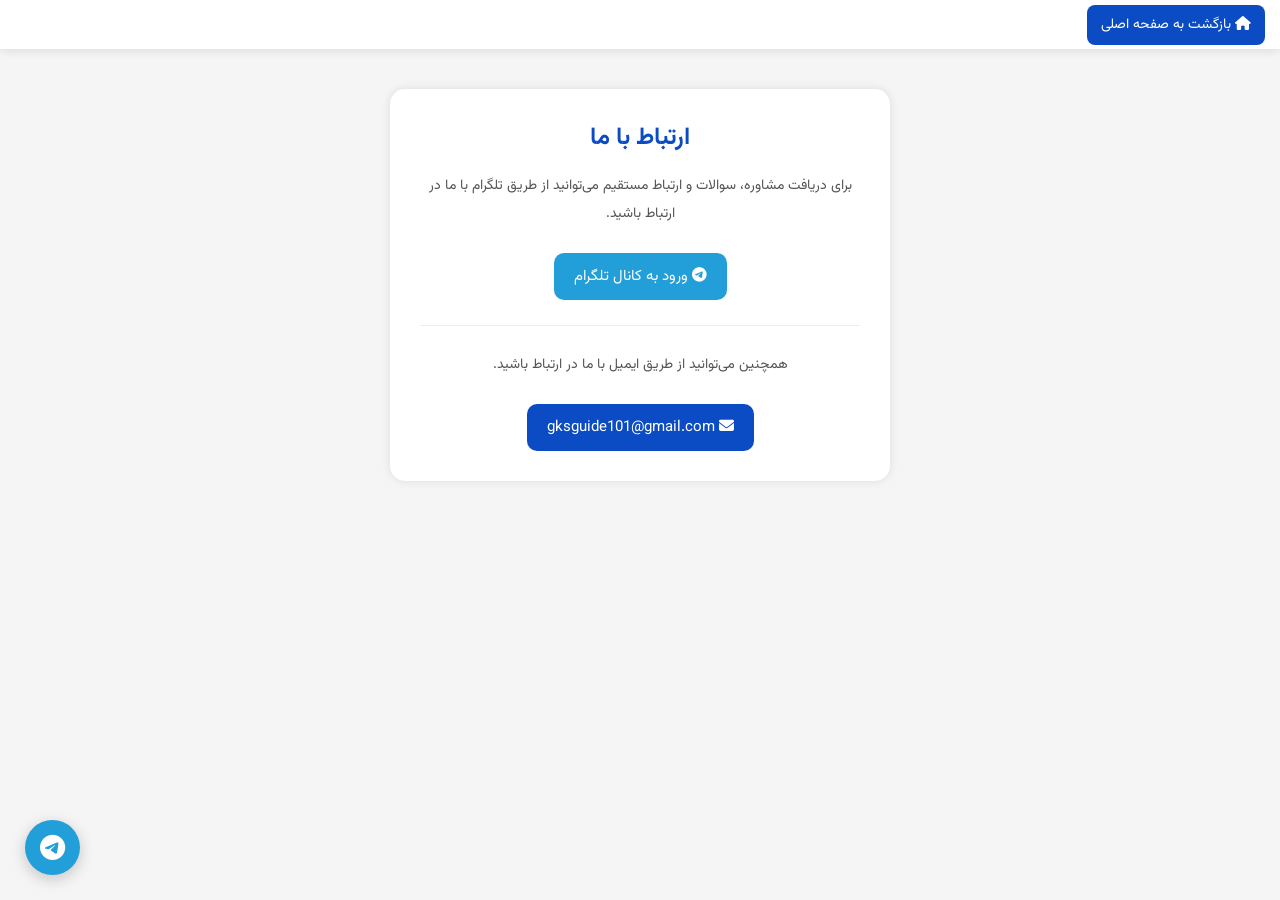
<file: contact.html>
<!DOCTYPE html>
<html lang="fa" dir="rtl">
<head>
<meta charset="UTF-8">
<meta name="viewport" content="width=device-width, initial-scale=1.0">
<title>ارتباط با ما</title>
<link rel="stylesheet" href="https://cdnjs.cloudflare.com/ajax/libs/font-awesome/6.5.0/css/all.min.css">
<style>
@import url('https://fonts.googleapis.com/css2?family=Vazirmatn:wght@400;700&display=swap');
*{ margin:0; padding:0; box-sizing:border-box; font-family:'Vazirmatn',tahoma; }
body{ background:#f5f5f5; }
.top-bar{ background:white; padding:12px 15px; box-shadow:0 2px 10px rgba(0,0,0,0.1); }
.top-bar a{ text-decoration:none; background:#0b4cc4; color:white; padding:9px 14px; border-radius:8px; font-size:14px; }
.container{ max-width:500px; margin:40px auto; background:white; padding:30px; border-radius:15px; text-align:center; box-shadow:0 0 10px rgba(0,0,0,0.1); }
.container h2{ color:#0b4cc4; margin-bottom:15px; }
.container p{ line-height:2; font-size:14px; color:#555; margin-bottom:10px; }
.telegram-btn{ display:inline-block; margin-top:15px; background:#229ED9; color:white; padding:12px 20px; border-radius:10px; text-decoration:none; font-size:15px; }
@media(max-width:768px){
    .container{ margin:20px 12px; padding:20px; }
}
/* دکمه شناور تلگرام */
.float-telegram {
    position: fixed;
    bottom: 25px;
    left: 25px;
    background: #229ED9;
    color: white;
    width: 55px;
    height: 55px;
    border-radius: 50%;
    display: flex;
    justify-content: center;
    align-items: center;
    font-size: 26px;
    box-shadow: 0 4px 15px rgba(0,0,0,0.2);
    text-decoration: none;
    transition: .3s;
    z-index: 999;
}

.float-telegram:hover {
    transform: scale(1.1);
    box-shadow: 0 6px 20px rgba(34,158,217,0.4);
}

@media(max-width:768px){
    .float-telegram {
        bottom: 15px;
        left: 15px;
        width: 48px;
        height: 48px;
        font-size: 22px;
    }
}
</style>
</head>
<body>
<div class="top-bar"><a href="index.html"><i class="fas fa-home"></i> بازگشت به صفحه اصلی</a></div>
<div class="container">
    <h2>ارتباط با ما</h2>
    <p>برای دریافت مشاوره، سوالات و ارتباط مستقیم می‌توانید از طریق تلگرام با ما در ارتباط باشید.</p>
    <a class="telegram-btn" href="https://t.me/kgsp_iran" target="_blank"><i class="fab fa-telegram"></i> ورود به کانال تلگرام</a>

    <hr style="margin:25px 0; border:none; border-top:1px solid #eee;">

    <p>همچنین می‌توانید از طریق ایمیل با ما در ارتباط باشید.</p>
    <a class="telegram-btn" href="mailto:gksguide101@gmail.com" style="background:#0b4cc4;">
        <i class="fas fa-envelope"></i> gksguide101@gmail.com
    </a>
</div>
<!-- دکمه شناور تلگرام -->
<a href="https://t.me/kgsp_iran" target="_blank" class="float-telegram">
    <i class="fab fa-telegram"></i>
</a>
</body>
</html>
</file>
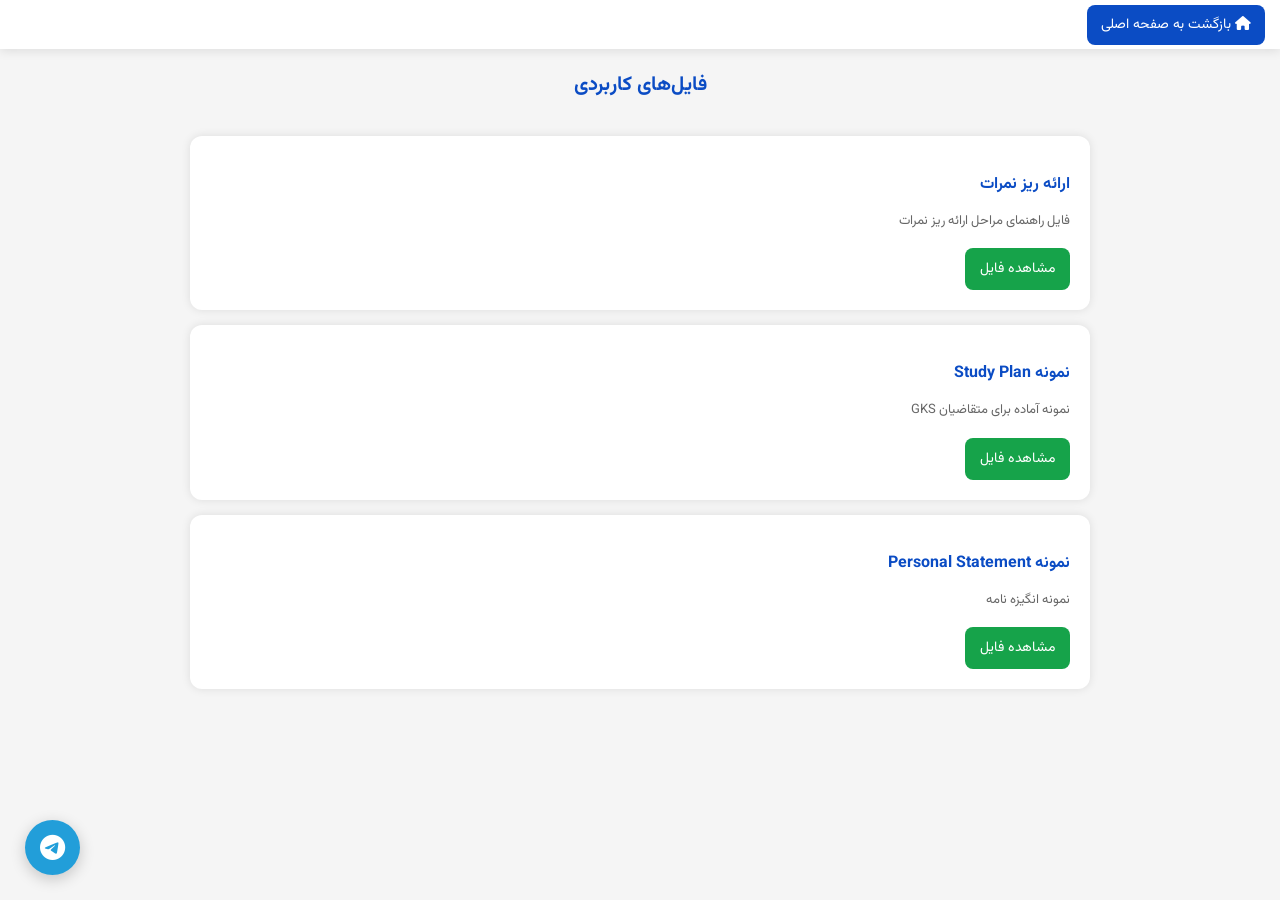
<file: files.html>
<!DOCTYPE html> 
<html lang="fa" dir="rtl"> 
 
<head> 
    <meta charset="UTF-8"> 
    <meta name="viewport" content="width=device-width, initial-scale=1.0"> 
    <title>فایل‌های کاربردی</title> 
 
    <link rel="stylesheet" href="https://cdnjs.cloudflare.com/ajax/libs/font-awesome/6.5.0/css/all.min.css">
<link rel="stylesheet" href="files.css"> 
</head> 
 
<body> 
 
   <!-- بازگشت --> 
<div class="top-bar"> 
    <a href="index.html"><i class="fas fa-home"></i> بازگشت به صفحه اصلی</a> 
</div> 
<div class="container"> 
 
    <h2> فایل‌های کاربردی</h2> 
 
    <!-- فایل ها اینجا قرار میگیرند --> 
 
</div> 
 
    <main class="files-container"> 
 
        <div class="file-card"> 
 
            <h3>ارائه ریز نمرات</h3> 
 
            <p> 
                فایل راهنمای مراحل ارائه ریز نمرات     
            </p> 
 
           <a href="https://drive.google.com/file/d/168oz05LQK_LAAJqosxxOslDZx6NaL5rl/preview" target="_blank" class="file-btn"> 
    مشاهده فایل 
</a> 
 
        </div> 
 
        <div class="file-card"> 
 
            <h3>نمونه Study Plan</h3> 
 
            <p> 
                نمونه آماده برای متقاضیان GKS 
            </p> 
 
            <a href="files/study-plan.pdf" 
               target="_blank" 
               class="file-btn"> 
 
                مشاهده فایل 
 
            </a> 
 
        </div> 
 
        <div class="file-card"> 
 
            <h3>نمونه Personal Statement</h3> 
 
            <p> 
                نمونه انگیزه نامه 
            </p> 
 
            <a href="files/personal-statement.pdf" 
               target="_blank" 
               class="file-btn"> 
 
                مشاهده فایل 
 
            </a> 
 
        </div> 
 
    </main> 
 <!-- دکمه شناور تلگرام -->
<a href="https://t.me/kgsp_iran" target="_blank" class="float-telegram">
    <i class="fab fa-telegram"></i>
</a>
</body> 
</html>
</file>
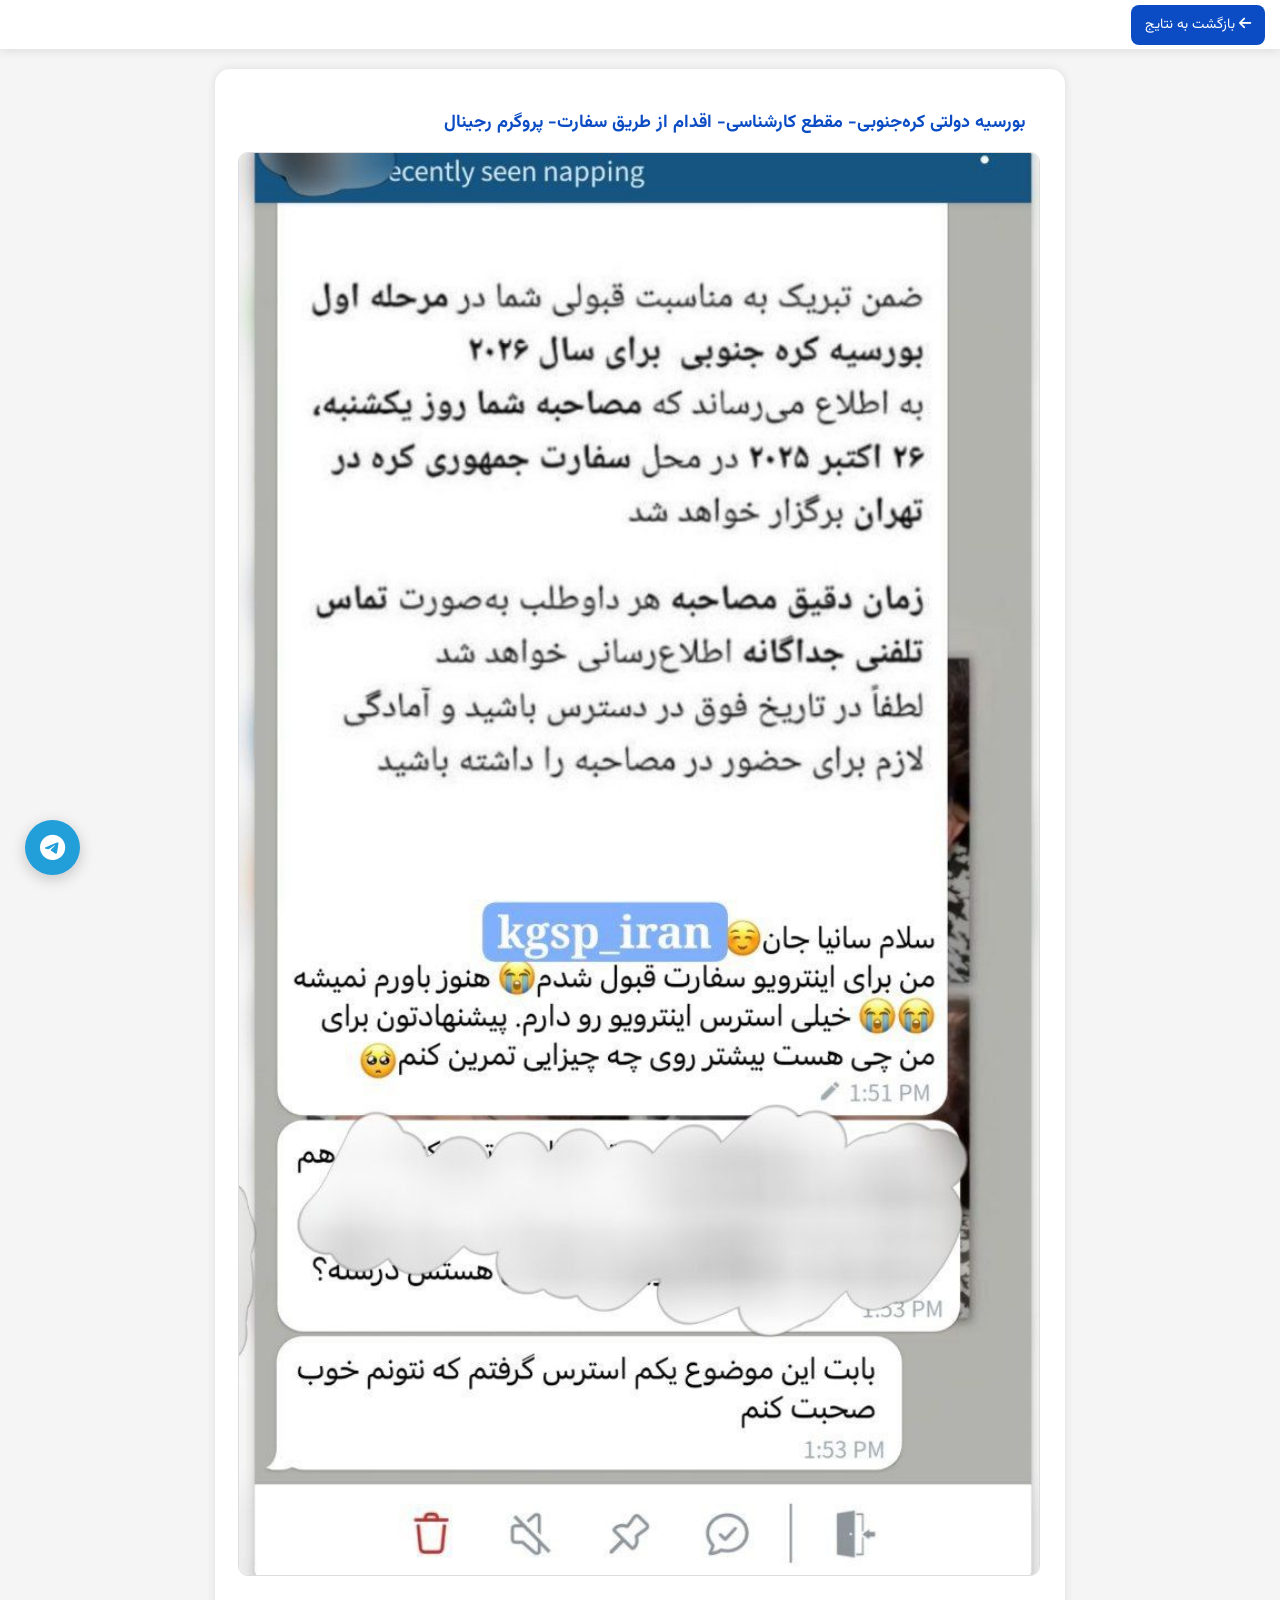
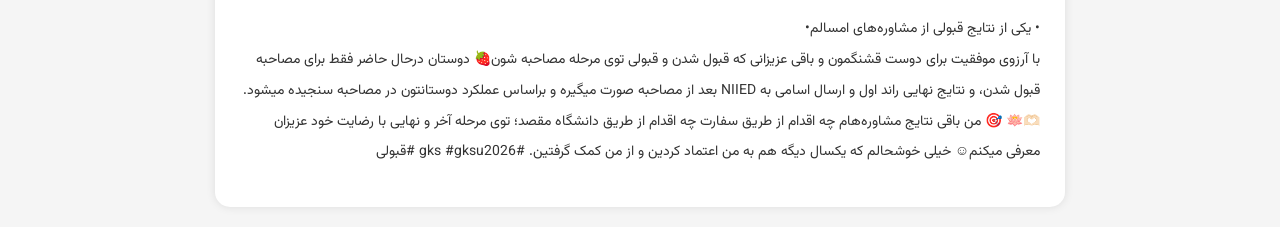
<file: result1.html>
<!DOCTYPE html> 
<html lang="fa" dir="rtl"> 
<head> 
    <meta charset="UTF-8"> 
    <meta name="viewport" content="width=device-width, initial-scale=1.0"> 
    <title> مقطع کارشناسی-اقدام از طریق سفارت   
</title> 
    <link rel="stylesheet" href="https://cdnjs.cloudflare.com/ajax/libs/font-awesome/6.5.0/css/all.min.css">
<link rel="stylesheet" href="results.css"> 
</head> 
<body> 
 
<div class="top-bar"> 
    <a href="results.html"> <i class="fas fa-arrow-left"></i> بازگشت به نتایج </a> 
</div> 
 
<div class="detail-container"> 
 
    <h2> بورسیه دولتی کره‌جنوبی- مقطع کارشناسی- اقدام از طریق سفارت- پروگرم رجینال 
</h2> 
 
    <!-- اسکرین شات قبولی --> 
    <img class="screenshot" src="IMG1.jpg"> 
 
    <div class="description"> 
            <h3>• یکی از نتایج قبولی از مشاوره‌های امسالم•  
                <br> 
با آرزوی موفقیت برای دوست قشنگمون و باقی عزیزانی که قبول شدن و قبولی توی مرحله مصاحبه‌ شون🍓 
دوستان درحال حاضر فقط برای مصاحبه قبول شدن، و  نتایج نهایی راند اول و ارسال اسامی به NIIED بعد از مصاحبه صورت میگیره و براساس عملکرد دوستانتون در مصاحبه سنجیده میشود. 🫶🏻🪷 
 
🎯 من باقی نتایج مشاوره‌هام چه اقدام از طریق سفارت چه اقدام از طریق دانشگاه مقصد؛ توی مرحله آخر و نهایی با رضایت خود عزیزان معرفی میکنم☺️ خیلی خوشحالم که یکسال دیگه هم به من اعتماد کردین و از من کمک گرفتین.  
#gks #gksu2026 #قبولی </h3> 
    </div> 
 
</div> 
 <!-- دکمه شناور تلگرام -->
<a href="https://t.me/kgsp_iran" target="_blank" class="float-telegram">
    <i class="fab fa-telegram"></i>
</a>
</body> 
</html>
</file>
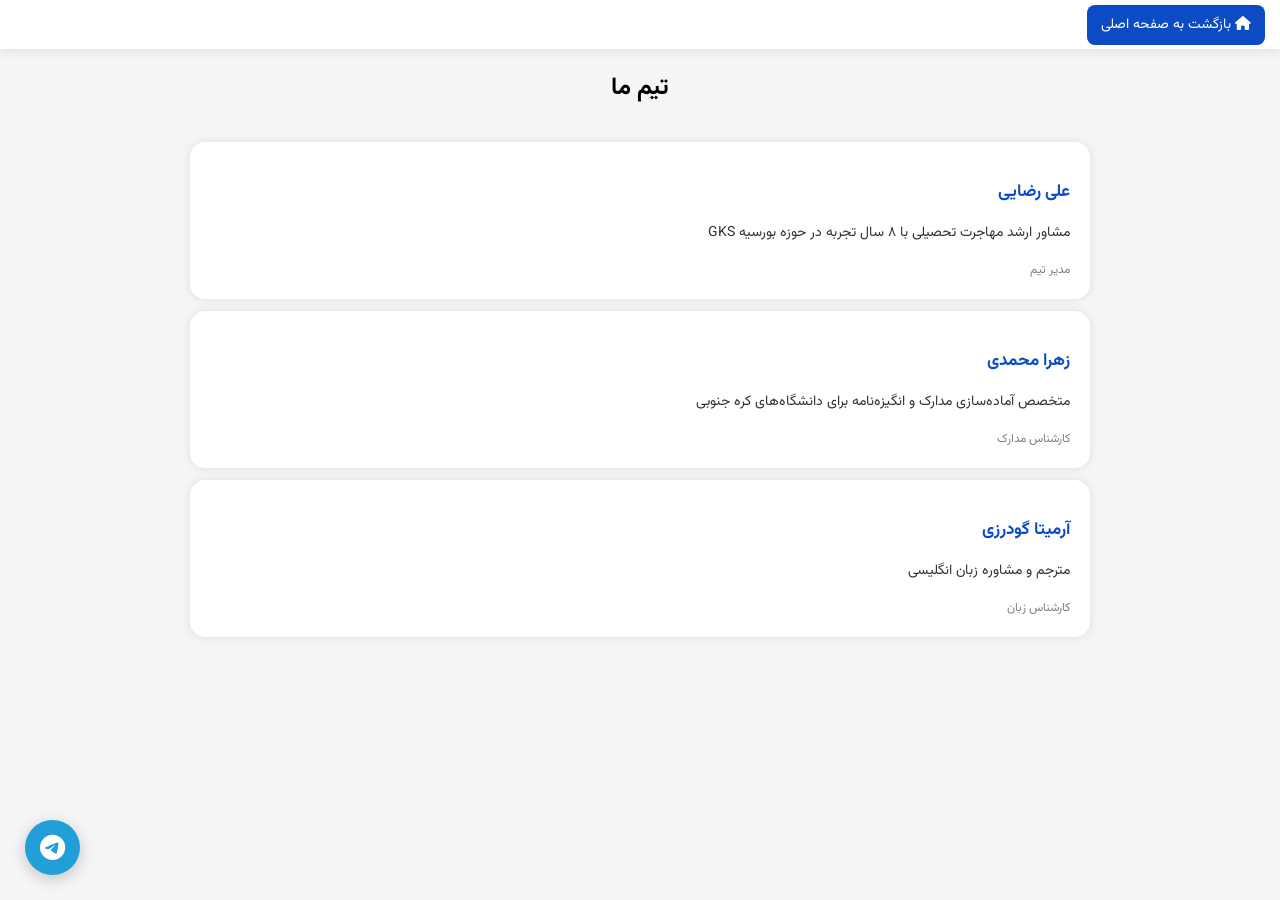
<file: team.html>
<!DOCTYPE html> 
<html lang="fa" dir="rtl"> 
<head> 
    <meta charset="UTF-8"> 
    <meta name="viewport" content="width=device-width, initial-scale=1.0"> 
    <title>تیم ما</title> 
    <link rel="stylesheet" href="https://cdnjs.cloudflare.com/ajax/libs/font-awesome/6.5.0/css/all.min.css">
<link rel="stylesheet" href="experience.css"> 
</head> 
<body> 
 
<div class="top-bar"> 
    <a href="index.html"><i class="fas fa-home"></i> بازگشت به صفحه اصلی</a> 
</div> 
 
<h2 style="text-align:center; margin:20px;">تیم ما</h2> 
 
<div class="container"> 
 
    <div class="card"> 
        <h3>علی رضایی</h3> 
        <p>مشاور ارشد مهاجرت تحصیلی با ۸ سال تجربه در حوزه بورسیه GKS</p> 
        <div class="date">مدیر تیم</div> 
    </div> 
 
    <div class="card"> 
        <h3>زهرا محمدی</h3> 
        <p>متخصص آماده‌سازی مدارک و انگیزه‌نامه برای دانشگاه‌های کره جنوبی</p> 
        <div class="date">کارشناس مدارک</div> 
    </div> 
 
    <div class="card"> 
<h3><a href="member.html">آرمیتا گودرزی </a></h3> 
        <p>مترجم و مشاوره زبان انگلیسی</p> 
        <div class="date">کارشناس زبان</div> 
    </div> 
 
</div> 
 <!-- دکمه شناور تلگرام -->
<a href="https://t.me/kgsp_iran" target="_blank" class="float-telegram">
    <i class="fab fa-telegram"></i>
</a>
</body> 
</html>
</file>
<file: files.css>
@import url('https://fonts.googleapis.com/css2?family=Vazirmatn:wght@400;700&display=swap');

body{
    font-family: 'Vazirmatn', tahoma;
    background:#f5f5f5;
    margin:0;
}

.top-bar{
    background:white;
    padding:12px 15px;
    box-shadow:0 2px 10px rgba(0,0,0,0.1);
}

.top-bar a{
    text-decoration:none;
    background:#0b4cc4;
    color:white;
    padding:9px 14px;
    border-radius:8px;
    font-size: 14px;
}

.container{
    max-width:900px;
    margin:20px auto;
    padding:0 15px;
    text-align:center;
}

.container h2{
    color:#0b4cc4;
    margin-bottom: 5px;
    font-size: 20px;
}

.files-container{
    max-width:900px;
    margin:auto;
    padding:15px;
}

.file-card{
    background:white;
    border-radius:12px;
    padding:20px;
    margin-bottom:15px;
    box-shadow:0 0 10px rgba(0,0,0,0.1);
}

.file-card h3{
    color:#0b4cc4;
    margin-bottom: 8px;
    font-size: 16px;
}

.file-card p{
    font-size: 13px;
    color: #666;
    margin-bottom: 5px;
    line-height: 1.8;
}

.file-btn{
    display:inline-block;
    margin-top:10px;
    background:#16a34a;
    color:white;
    text-decoration:none;
    padding:10px 15px;
    border-radius:8px;
    font-size: 14px;
    font-family: 'Vazirmatn', tahoma;
}

/* Mobile */
@media(max-width:768px){

    .container h2{
        font-size: 17px;
    }

    .files-container{
        padding: 12px;
    }

    .file-card{
        padding: 15px;
    }

    .file-card h3{
        font-size: 15px;
    }
}
/* دکمه شناور تلگرام */
.float-telegram {
    position: fixed;
    bottom: 25px;
    left: 25px;
    background: #229ED9;
    color: white;
    width: 55px;
    height: 55px;
    border-radius: 50%;
    display: flex;
    justify-content: center;
    align-items: center;
    font-size: 26px;
    box-shadow: 0 4px 15px rgba(0,0,0,0.2);
    text-decoration: none;
    transition: .3s;
    z-index: 999;
}

.float-telegram:hover {
    transform: scale(1.1);
    box-shadow: 0 6px 20px rgba(34,158,217,0.4);
}

@media(max-width:768px){
    .float-telegram {
        bottom: 15px;
        left: 15px;
        width: 48px;
        height: 48px;
        font-size: 22px;
    }
}
</file>
<file: results.css>
@import url('https://fonts.googleapis.com/css2?family=Vazirmatn:wght@400;700&display=swap');

body{
    font-family: 'Vazirmatn', tahoma;
    background:#f5f5f5;
    margin:0;
}

.top-bar{
    background:white;
    padding:12px 15px;
    box-shadow:0 2px 10px rgba(0,0,0,0.1);
}

.top-bar a{
    text-decoration:none;
    background:#0b4cc4;
    color:white;
    padding:9px 14px;
    border-radius:8px;
    font-size: 14px;
}

h2{
    text-align:center;
    margin:15px;
    color:#0b4cc4;
    font-size: 20px;
}

/* grid */
.container{
    padding:15px;
    display:grid;
    grid-template-columns:repeat(auto-fit,minmax(280px,1fr));
    gap:15px;
    max-width: 1100px;
    margin: auto;
}

.card{
    background:white;
    border-radius:15px;
    overflow:hidden;
    box-shadow:0 0 10px rgba(0,0,0,0.1);
}

.card img{
    width:100%;
    height:200px;
    object-fit:cover;
}

.card-content{
    padding:15px;
}
.card-content h3{
    margin-bottom:8px;
    font-size: 15px;
}

.card-content h3 a{
    text-decoration:none;
    color:#0b4cc4;
}

.card-content p{
    font-size: 13px;
    color: #666;
}

/* detail page */
.detail-container{
    max-width:800px;
    margin:20px auto;
    background:white;
    border-radius:15px;
    padding:25px;
    box-shadow:0 0 10px rgba(0,0,0,0.1);
}

.detail-container h2{
    color:#0b4cc4;
    margin-bottom:15px;
    font-size: 18px;
    text-align: right;
}

.screenshot{
    width:100%;
    border-radius:10px;
    margin-bottom:15px;
    border:1px solid #ddd;
}

.description{
    line-height:2.2;
    color:#333;
    font-size:14px;
}

.description h3{
    font-size: 14px;
    font-weight: normal;
    line-height: 2.2;
}

/* Mobile */
@media(max-width:768px){

    h2{
        font-size: 17px;
        margin: 12px;
    }

    .container{
        grid-template-columns: 1fr;
        padding: 12px;
        gap: 12px;
    }

    .card img{
        height: 160px;
    }

    .card-content{
        padding: 12px;
    }

    .card-content h3{
        font-size: 14px;
    }

    .detail-container{
        margin: 12px;
        padding: 15px;
        border-radius: 10px;
    }

    .detail-container h2{
        font-size: 15px;
        line-height: 2;
    }

    .description{
        font-size: 13px;
    }
}
/* دکمه شناور تلگرام */
.float-telegram {
    position: fixed;
    bottom: 25px;
    left: 25px;
    background: #229ED9;
    color: white;
    width: 55px;
    height: 55px;
    border-radius: 50%;
    display: flex;
    justify-content: center;
    align-items: center;
    font-size: 26px;
    box-shadow: 0 4px 15px rgba(0,0,0,0.2);
    text-decoration: none;
    transition: .3s;
    z-index: 999;
}

.float-telegram:hover {
    transform: scale(1.1);
    box-shadow: 0 6px 20px rgba(34,158,217,0.4);
}

@media(max-width:768px){
    .float-telegram {
        bottom: 15px;
        left: 15px;
        width: 48px;
        height: 48px;
        font-size: 22px;
    }
}
</file>
<file: experience.css>
@import url('https://fonts.googleapis.com/css2?family=Vazirmatn:wght@400;700&display=swap');

body{
    font-family: 'Vazirmatn', tahoma;
    background:#f5f5f5;
    margin:0;
}

.top-bar{
    background:white;
    padding:12px 15px;
    box-shadow:0 2px 10px rgba(0,0,0,0.1);
}

.top-bar a{
    text-decoration:none;
    background:#0b4cc4;
    color:white;
    padding:9px 14px;
    border-radius:8px;
    font-size: 14px;
}

.container{
    padding:15px;
    display:flex;
    flex-direction:column;
    gap:12px;
    max-width: 900px;
    margin: auto;
}

.card{
    background:white;
    padding:20px;
    border-radius:15px;
    box-shadow:0 0 10px rgba(0,0,0,0.1);
}

.card h3{
    margin-bottom:10px;
    color:#0b4cc4;
    font-size: 17px;
}

.card h3 a{
    color:#0b4cc4;
    text-decoration: none;
}

.card p{
    line-height:2;
    color:#333;
    font-size: 14px;
}
.role{
    display:inline-block;
    margin-top:10px;
    background:#0b4cc4;
    color:white;
    padding:4px 12px;
    border-radius:20px;
    font-size:12px;
}

.date{
    font-size:12px;
    color:gray;
    margin-top:10px;
}

/* profile page */
.profile{
    max-width:800px;
    margin:20px auto;
    background:white;
    border-radius:15px;
    padding:25px;
    box-shadow:0 0 10px rgba(0,0,0,0.1);
}

.profile-header{
    display:flex;
    align-items:center;
    gap:20px;
    margin-bottom:20px;
}

.profile-header img{
    width:100px;
    height:100px;
    border-radius:50%;
    object-fit:cover;
    border:3px solid #0b4cc4;
    flex-shrink: 0;
}

.profile-header h2{
    color:#0b4cc4;
    font-size: 20px;
}

.section{
    margin-top:20px;
}

.section h3{
    color:#0b4cc4;
    margin-bottom:10px;
    border-bottom:2px solid #eee;
    padding-bottom:8px;
    font-size: 16px;
}

.section p{
    line-height:2.2;
    color:#333;
    font-size: 14px;
}

.cert-img{
    width:100%;
    border-radius:10px;
    margin-top:10px;
    border:1px solid #ddd;
}

/* Mobile */
@media(max-width:768px){

    .container{
        padding: 12px;
        gap: 10px;
    }

    .card{
        padding: 15px;
    }

    .card h3{
        font-size: 15px;
    }

    .profile{
        margin: 12px;
        padding: 15px;
        border-radius: 10px;
    }

    .profile-header{
        gap: 15px;
    }

    .profile-header img{
        width: 80px;
        height: 80px;
    }

    .profile-header h2{
        font-size: 17px;
    }

    .section h3{
        font-size: 15px;
    }

    .section p{
        font-size: 13px;
    }
}
/* دکمه شناور تلگرام */
.float-telegram {
    position: fixed;
    bottom: 25px;
    left: 25px;
    background: #229ED9;
    color: white;
    width: 55px;
    height: 55px;
    border-radius: 50%;
    display: flex;
    justify-content: center;
    align-items: center;
    font-size: 26px;
    box-shadow: 0 4px 15px rgba(0,0,0,0.2);
    text-decoration: none;
    transition: .3s;
    z-index: 999;
}

.float-telegram:hover {
    transform: scale(1.1);
    box-shadow: 0 6px 20px rgba(34,158,217,0.4);
}

@media(max-width:768px){
    .float-telegram {
        bottom: 15px;
        left: 15px;
        width: 48px;
        height: 48px;
        font-size: 22px;
    }
}
</file>
